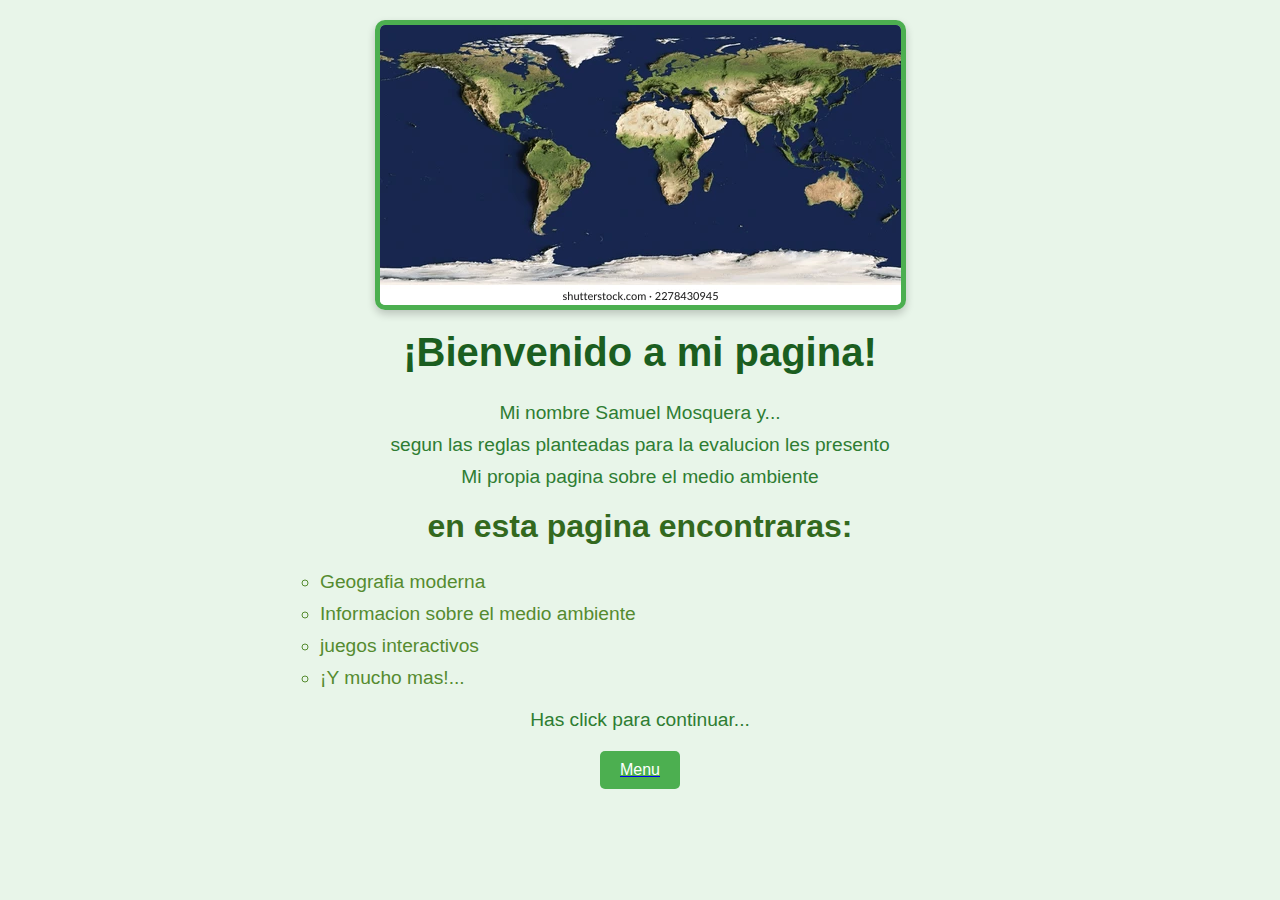
<file: index.html>
<!DOCTYPE html>
<html lang="es">
<head>
    <meta charset="UTF-8">
    <meta name="viewport" content="width=device-width, initial-scale=1.0">
    <title>pagina inicial</title>
    <link rel="stylesheet" href="estilo_inicio.css">
</head>
<body>
    <img src="mapamundi.jpg" alt="mapa de presentacion">
    <!--perdon si la foto se ve de baja calidad--> 
    <h1>¡Bienvenido a mi pagina!</h1>
    <p>Mi nombre Samuel Mosquera y...</p>
    <p>segun las reglas planteadas para la evalucion les presento</p>
    <p>Mi propia pagina sobre el medio ambiente</p>
    <h2>en esta pagina encontraras:</h2>
    <ul>
        <li>Geografia moderna</li>
        <li>Informacion sobre el medio ambiente</li>
        <li>juegos interactivos</li>
        <li>¡Y mucho mas!...</li>

    </ul>
    <p>Has click para continuar...</p>
    <a href="menu.html">
        <button style="padding: 10px 20px; font-size: 16px;">Menu</button>
    </a>
</body>
</html>
</file>
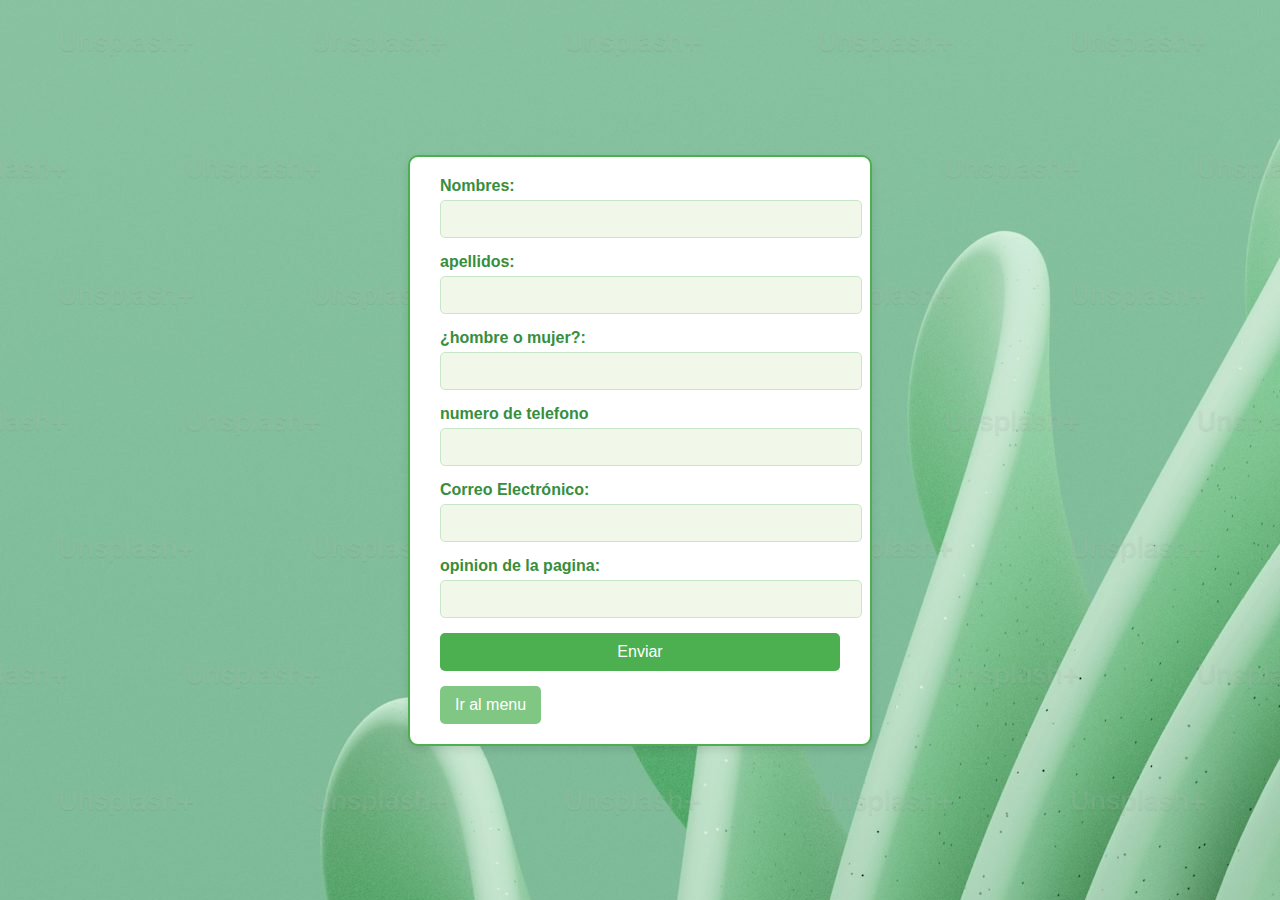
<file: contacto.html>
<!DOCTYPE html>
<html lang="es">
<head>
    <meta charset="UTF-8">
    <meta name="viewport" content="width=device-width, initial-scale=1.0">
    <title>formulario de contacto</title>   
    <link rel="stylesheet" href="estilo_contacto.css"> 
</head>
<body>
    <form action="#" method="post">
        <!-- esta es la parte que ya dio para la clase virtual-->
        
        <label for="nombres">Nombres:</label>
        <input type="text" id="nombres" name="nombres" required>

        <label for="apellidos">apellidos:</label>
        <input type="text" id="apellidos" name="apellidos" required>

        <label for="genero">¿hombre o mujer?:</label>
        <input type="text" id="genero" name="genero" required>

        <label for="telefono">numero de telefono</label>
        <input type="text" id="telefono" name="telefono" required>
        
        <label for="email">Correo Electrónico:</label>
        <input type="text" id="email" name="email" required>

        <label for="comentario">opinion de la pagina:</label>
        <input type="text" id="comentario" name="comentario" required>

        <button type="submit">Enviar</button>

        <a href="menu.html" class="btn-navegar">Ir al menu</a>
    </form>
</body>
</html>
</file>
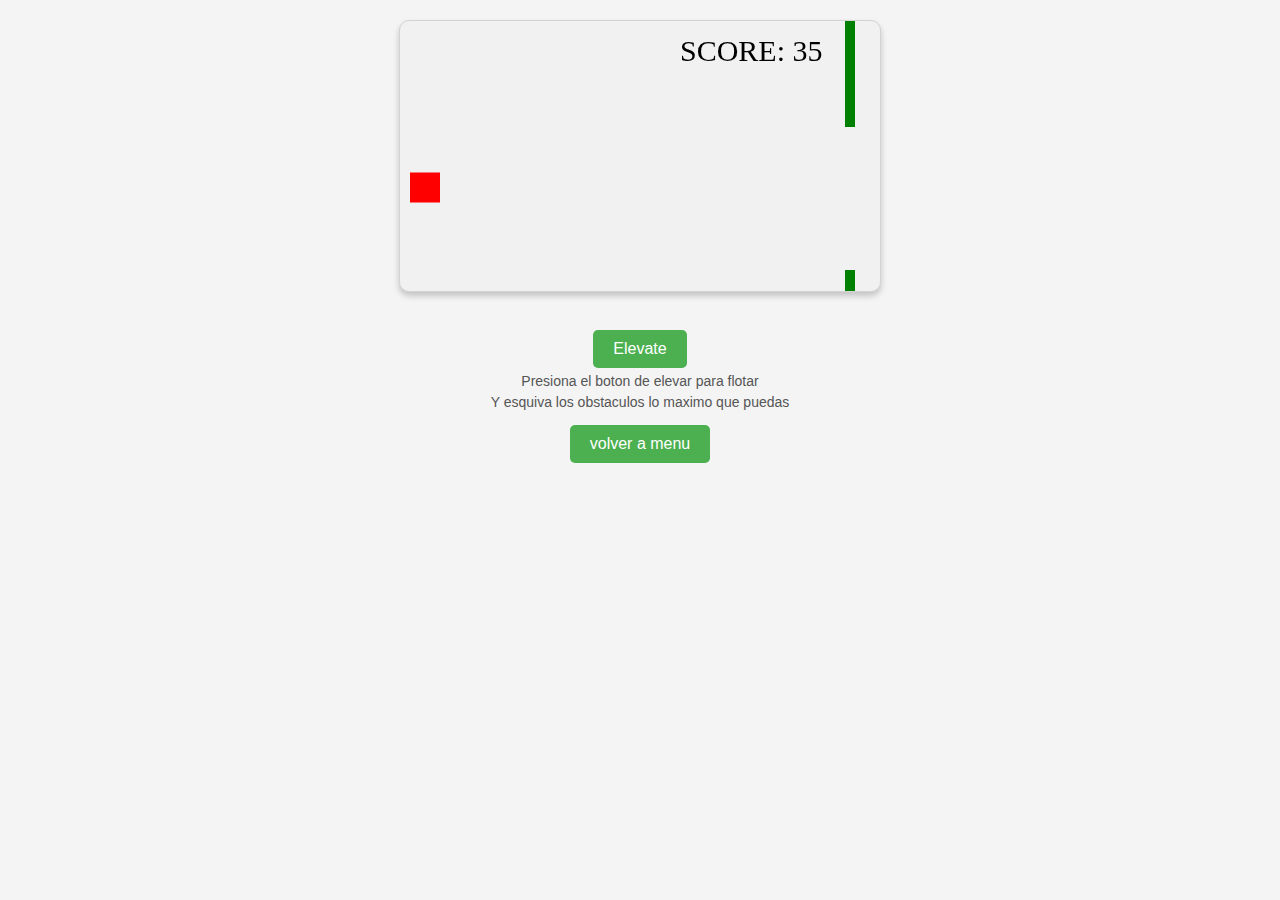
<file: juego.html>
<!DOCTYPE html>
<html>
<head>
<meta name="viewport" content="width=device-width, initial-scale=1.0"/>

<link rel="stylesheet" href="estilo_juego.css">
</head>

<body onload="startGame()">
<script>

var myGamePiece;
var myObstacles = [];
var myScore;

function startGame() {
    myGamePiece = new component(30, 30, "red", 10, 120);
    myGamePiece.gravity = 0.05;
    myScore = new component("30px", "Consolas", "black", 280, 40, "text");
    myGameArea.start();
}

var myGameArea = {
    canvas : document.createElement("canvas"),
    start : function() {
        this.canvas.width = 480;
        this.canvas.height = 270;
        this.context = this.canvas.getContext("2d");
        document.body.insertBefore(this.canvas, document.body.childNodes[0]);
        this.frameNo = 0;
        this.interval = setInterval(updateGameArea, 20);
        },
    clear : function() {
        this.context.clearRect(0, 0, this.canvas.width, this.canvas.height);
    }
}

function component(width, height, color, x, y, type) {
    this.type = type;
    this.score = 0;
    this.width = width;
    this.height = height;
    this.speedX = 0;
    this.speedY = 0;    
    this.x = x;
    this.y = y;
    this.gravity = 0;
    this.gravitySpeed = 0;
    this.update = function() {
        ctx = myGameArea.context;
        if (this.type == "text") {
            ctx.font = this.width + " " + this.height;
            ctx.fillStyle = color;
            ctx.fillText(this.text, this.x, this.y);
        } else {
            ctx.fillStyle = color;
            ctx.fillRect(this.x, this.y, this.width, this.height);
        }
    }
    this.newPos = function() {
        this.gravitySpeed += this.gravity;
        this.x += this.speedX;
        this.y += this.speedY + this.gravitySpeed;
        this.hitBottom();
    }
    this.hitBottom = function() {
        var rockbottom = myGameArea.canvas.height - this.height;
        if (this.y > rockbottom) {
            this.y = rockbottom;
            this.gravitySpeed = 0;
        }
    }
    this.crashWith = function(otherobj) {
        var myleft = this.x;
        var myright = this.x + (this.width);
        var mytop = this.y;
        var mybottom = this.y + (this.height);
        var otherleft = otherobj.x;
        var otherright = otherobj.x + (otherobj.width);
        var othertop = otherobj.y;
        var otherbottom = otherobj.y + (otherobj.height);
        var crash = true;
        if ((mybottom < othertop) || (mytop > otherbottom) || (myright < otherleft) || (myleft > otherright)) {
            crash = false;
        }
        return crash;
    }
}

function updateGameArea() {
    var x, height, gap, minHeight, maxHeight, minGap, maxGap;
    for (i = 0; i < myObstacles.length; i += 1) {
        if (myGamePiece.crashWith(myObstacles[i])) {
            return;
        } 
    }
    myGameArea.clear();
    myGameArea.frameNo += 1;
    if (myGameArea.frameNo == 1 || everyinterval(150)) {
        x = myGameArea.canvas.width;
        minHeight = 20;
        maxHeight = 200;
        height = Math.floor(Math.random()*(maxHeight-minHeight+1)+minHeight);
        minGap = 50;
        maxGap = 200;
        gap = Math.floor(Math.random()*(maxGap-minGap+1)+minGap);
        myObstacles.push(new component(10, height, "green", x, 0));
        myObstacles.push(new component(10, x - height - gap, "green", x, height + gap));
    }
    for (i = 0; i < myObstacles.length; i += 1) {
        myObstacles[i].x += -1;
        myObstacles[i].update();
    }
    myScore.text="SCORE: " + myGameArea.frameNo;
    myScore.update();
    myGamePiece.newPos();
    myGamePiece.update();
}

function everyinterval(n) {
    if ((myGameArea.frameNo / n) % 1 == 0) {return true;}
    return false;
}

function accelerate(n) {
    myGamePiece.gravity = n;
}
</script>
<br>

<button onmousedown="accelerate(-0.2)" onmouseup="accelerate(0.05)">Elevate</button>
<p>Presiona el boton de elevar para flotar</p>
<p>Y esquiva los obstaculos lo maximo que puedas</p>
<div class="buttons">
    <a href="menu.html" class="button">volver a menu</a>
</div>
</body>
</html>
</file>
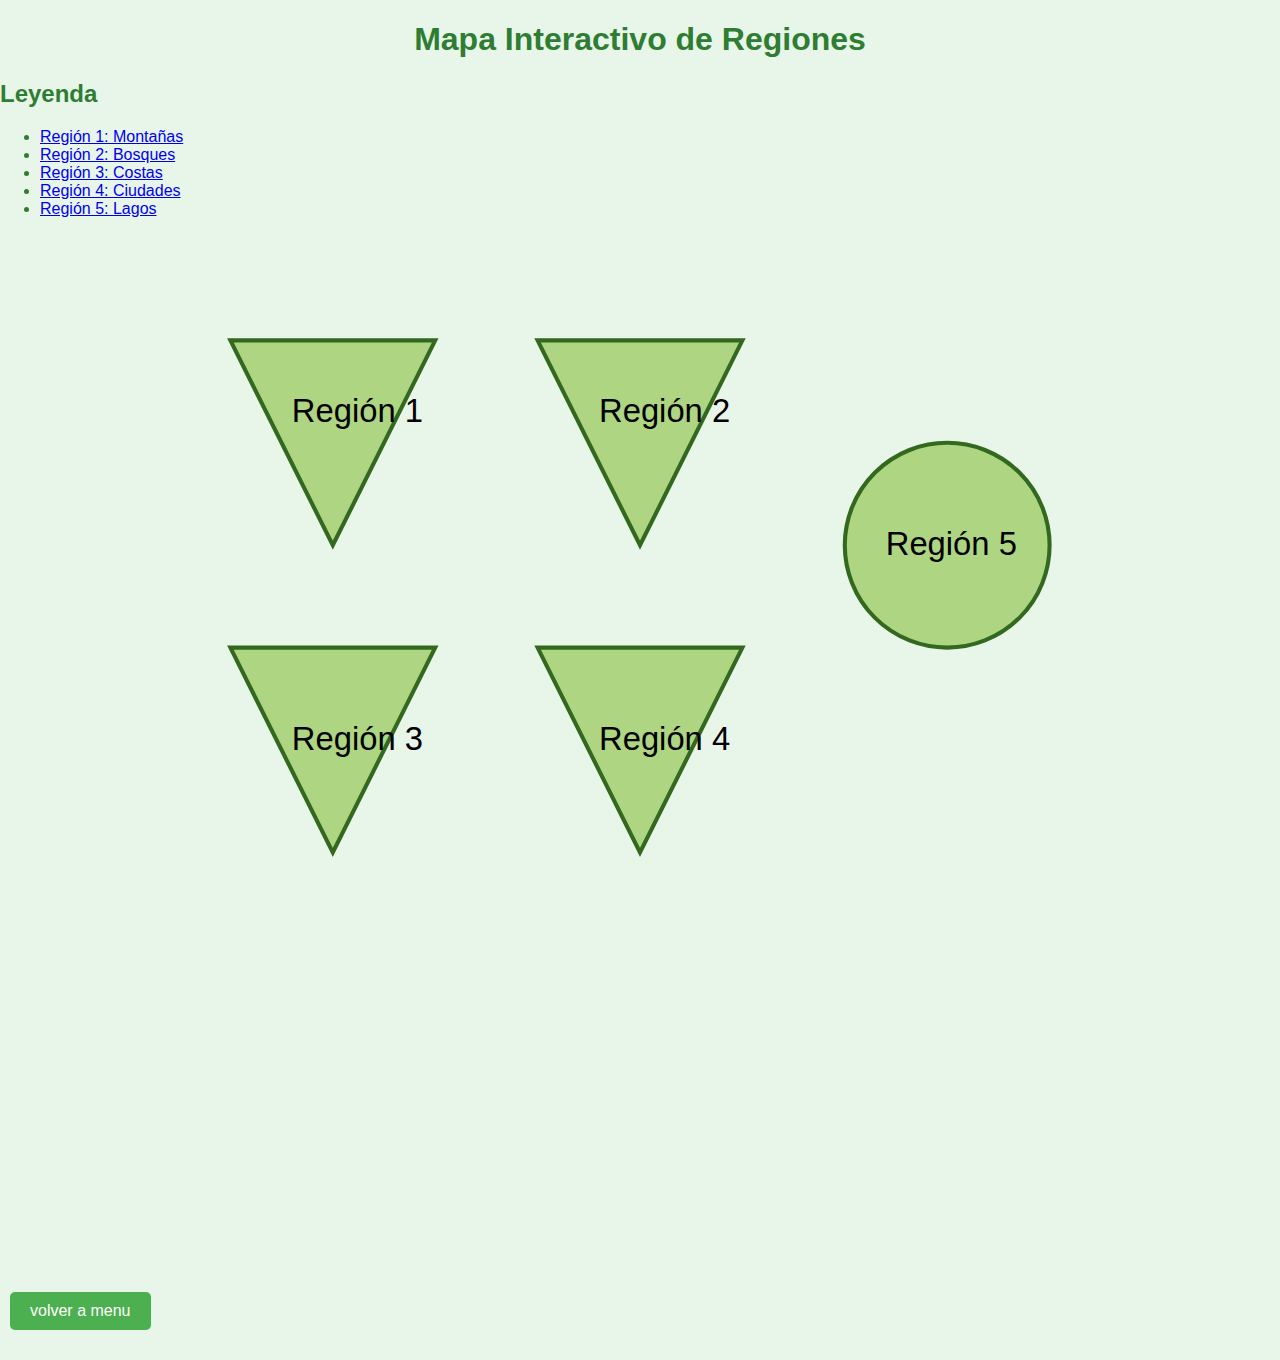
<file: mapa.html>
<!DOCTYPE html>
<html lang="es">
<head>
    <meta charset="UTF-8">
    <meta name="viewport" content="width=device-width, initial-scale=1.0">
    <title>Mapa Interactivo</title>
    <link rel="stylesheet" href="estilo_mapa.css">
</head>
<body>
    <h1 style="text-align: center;">Mapa Interactivo de Regiones</h1>

    <!-- Cuadro de información -->
    <div id="info-box">
        <p id="info-text">Pasa el mouse sobre una región para ver detalles.</p>
    </div>

    <!-- Leyenda con links -->
    <div id="leyenda">
        <h2>Leyenda</h2>
        <ul>
            <li><a href="https://es.wikipedia.org/wiki/Monta%C3%B1a" target="_blank"><span class="color region1"></span> Región 1: Montañas</a></li>
            <li><a href="https://es.wikipedia.org/wiki/Bosque" target="_blank"><span class="color region2"></span> Región 2: Bosques</a></li>
            <li><a href="https://es.wikipedia.org/wiki/Costa" target="_blank"><span class="color region3"></span> Región 3: Costas</a></li>
            <li><a href="https://es.wikipedia.org/wiki/Ciudad" target="_blank"><span class="color region4"></span> Región 4: Ciudades</a></li>
            <li><a href="https://es.wikipedia.org/wiki/Lago" target="_blank"><span class="color region5"></span> Región 5: Lagos</a></li>
        </ul>
    </div>

    <!-- Mapa SVG -->
    <svg viewBox="0 0 500 500" xmlns="http://www.w3.org/2000/svg">
        <!-- Región 1 -->
        <path class="region region1" d="M50,50 L150,50 L100,150 Z" data-info="Región 1: Una zona montañosa con hermosos paisajes"></path>
        <text x="80" y="90">Región 1</text>

        <!-- Región 2 -->
        <path class="region region2" d="M200,50 L300,50 L250,150 Z" data-info="Región 2: Rica en flora y fauna"></path>
        <text x="230" y="90">Región 2</text>

        <!-- Región 3 -->
        <path class="region region3" d="M50,200 L150,200 L100,300 Z" data-info="Región 3: Un lugar con playas paradisíacas"></path>
        <text x="80" y="250">Región 3</text>

        <!-- Región 4 -->
        <path class="region region4" d="M200,200 L300,200 L250,300 Z" data-info="Región 4: Conocida por su diversidad cultural"></path>
        <text x="230" y="250">Región 4</text>

        <!-- Región 5 -->
        <circle class="region region5" cx="400" cy="150" r="50" data-info="Región 5: Destacada por sus lagos y ríos"></circle>
        <text x="370" y="155">Región 5</text>
    </svg>

    <!-- Botones para navegar -->
    <div class="buttons">
        <a href="menu.html" class="button">volver a menu</a>
    </div>
</body>
</html>
</file>
<file: estilo_inicio.css>
/* Estilos generales */
body {
    font-family: Arial, sans-serif;
    margin: 0;
    padding: 0;
    background-color: #e8f5e9; /* Fondo verde claro */
    color: #2e7d32; /* Texto verde oscuro */
    animation: fadeIn 2s ease-in; /* Animación de introducción */
}

/* Encabezado principal */
h1 {
    text-align: center;
    font-size: 2.5em;
    color: #1b5e20; /* Verde más oscuro */
    margin-top: 20px;
}

/* Subencabezado */
h2 {
    text-align: center;
    font-size: 2em;
    color: #33691e; /* Tonalidad verde media */
    margin-top: 20px;
}

/* Párrafos */
p {
    text-align: center;
    font-size: 1.2em;
    margin: 10px 20px;
}

/* Lista de elementos */
ul {
    list-style-type: circle;
    margin: 20px auto;
    padding: 0;
    width: 50%;
    font-size: 1.2em;
}

ul li {
    margin: 10px 0;
    color: #558b2f; /* Verde hoja */
}

/* Imagen */
img {
    display: block;
    margin: 20px auto;
    max-width: 80%; /* Imagen adaptativa */
    border: 5px solid #4caf50; /* Marco verde inspirado en los colores del diseño */
    border-radius: 10px; /* Bordes redondeados */
    box-shadow: 0 4px 8px rgba(0, 0, 0, 0.2); /* Sombra para realce */
}

/* Botón */
a button {
    background-color: #4caf50; /* Verde vivo */
    color: white;
    border: none;
    border-radius: 5px;
    padding: 10px 20px;
    font-size: 1.2em;
    cursor: pointer;
    transition: background-color 0.3s ease;
    display: block;
    margin: 20px auto;
}

a button:hover {
    background-color: #388e3c; /* Verde oscuro al pasar el mouse */
}

/* Animación de introducción */
@keyframes fadeIn {
    from {
        opacity: 0;
    }
    to {
        opacity: 1;
    }
}

/*estas las consegi por alli y las modifique poquito por miedo*/

/* Respuesta responsiva */
@media (max-width: 768px) {
    h1, h2 {
        font-size: 1.8em;
    }
    ul {
        width: 80%;
    }
    p {
        font-size: 1em;
    }
}
/*perdon*/
</file>
<file: estilo_contacto.css>
/* Estilo general del cuerpo */
body {
    font-family: Arial, sans-serif;
    margin: 0;
    padding: 0;
    background-image: url(verde_claro.jpg);
    color: #2e7d32; /* Verde oscuro */
    display: flex;
    justify-content: center;
    align-items: center;
    min-height: 100vh;
}

/* Estilo del formulario */
form {
    background-color: #ffffff; /* Blanco */
    border: 2px solid #4caf50; /* Borde verde */
    border-radius: 10px;
    box-shadow: 0 4px 8px rgba(0, 0, 0, 0.1); /* Sombra para el formulario */
    padding: 20px 30px;
    width: 80%;
    max-width: 400px;
}

/* Etiquetas de los campos */
form label {
    display: block;
    margin-bottom: 5px;
    color: #388e3c; /* Verde medio */
    font-weight: bold;
}

/* Campos de entrada */
form input {
    width: 100%;
    padding: 10px;
    margin-bottom: 15px;
    border: 1px solid #c8e6c9; /* Verde claro */
    border-radius: 5px;
    background-color: #f1f8e9; /* Verde muy claro */
    color: #2e7d32; /* Texto en verde oscuro */
    font-size: 14px;
}

/* Efecto al enfocar los campos */
form input:focus {
    outline: none;
    border: 1px solid #4caf50; /* Resalta el borde en verde */
    background-color: #e8f5e9;
}

/* Botón enviar */
form button {
    background-color: #4caf50; /* Verde vivo */
    color: white;
    border: none;
    border-radius: 5px;
    padding: 10px 15px;
    font-size: 16px;
    cursor: pointer;
    transition: background-color 0.3s ease;
    width: 100%;
}

form button:hover {
    background-color: #388e3c; /* Verde más oscuro */
}

/* Enlace a otra página */
form .btn-navegar {
    display: inline-block;
    text-align: center;
    margin-top: 15px;
    padding: 10px 15px;
    background-color: #81c784; /* Verde claro */
    color: #ffffff;
    text-decoration: none;
    border-radius: 5px;
    transition: background-color 0.3s ease;
}

form .btn-navegar:hover {
    background-color: #4caf50; /* Verde más vivo */
}
</file>
<file: estilo_juego.css>
/* Estilo del cuerpo */
body {
    font-family: Arial, sans-serif;
    margin: 0;
    padding: 0;
    background-color: #f4f4f4; /* Fondo gris claro */
    color: #333; /* Texto gris oscuro */
    text-align: center;
}
/*estilo del canvas*/
canvas {
    display: block;
    margin: 20px auto;
    border: 3px solid #4caf50; /* Borde verde */
    border-radius: 10px;
    box-shadow: 0px 4px 6px rgba(0, 0, 0, 0.2); /* Sombra */
    border:1px solid #d3d3d3;
    background-color: #f1f1f1;
}
/* Botón de control */
button {
    background-color: #4caf50; /* Verde vivo */
    color: white;
    border: none;
    border-radius: 5px;
    padding: 10px 20px;
    cursor: pointer;
    font-size: 16px;
    transition: background-color 0.3s ease;
}

button:hover {
    background-color: #388e3c; /* Verde oscuro al pasar el mouse */
}

button:active {
    background-color: #2e7d32; /* Verde más intenso al presionar */
    box-shadow: inset 0px 4px 6px rgba(0, 0, 0, 0.2); /* Sombra interna */
}

/* Texto descriptivo */
p {
    font-size: 14px;
    color: #555; /* Texto gris suave */
    margin: 5px 0;
}

/* Enlace de navegación */
.buttons .button {
    background-color: #4caf50; /* Verde vivo */
    color: white;
    padding: 10px 20px;
    border-radius: 5px;
    text-decoration: none;
    font-size: 16px;
    margin: 10px auto;
    display: inline-block;
    transition: background-color 0.3s ease;
}

.buttons .button:hover {
    background-color: #388e3c; /* Verde más oscuro */
}
</file>
<file: estilo_mapa.css>
/* Estilo general */
body {
    font-family: Arial, sans-serif;
    background-color: #e8f5e9; /* Verde claro */
    color: #2e7d32; /* Texto en verde oscuro */
    margin: 0;
    padding: 0;
    text-align: left;
}

/* Cuadro de información */
#info-box {
    position: absolute;
    top: 20px;
    left: 50%;
    transform: translateX(-50%);
    background-color: #ffffff;
    padding: 10px 20px;
    border: 2px solid #4caf50;
    border-radius: 5px;
    box-shadow: 0 4px 8px rgba(0, 0, 0, 0.1);
    font-size: 14px;
    color: #2e7d32;
    display: none; /* Oculto por defecto */
}

/* Mostrar el cuadro de información al interactuar */
.region:hover ~ #info-box,
.region:focus ~ #info-box {
    display: block; /* Muestra el cuadro al interactuar */
}

/* Cambiar el contenido del cuadro de información */
.region:hover ~ #info-box #info-text::before,
.region:focus ~ #info-box #info-text::before {
    content: attr(data-info); /* Inserta el texto desde el atributo data-info */
    display: block;
}

/* Mapa SVG */
svg {
    display: block;
    margin: 20px auto;
    max-width: 80%;
    height: auto;
}

/* Estilo de las regiones */
.region {
    fill: #aed581; /* Color inicial */
    stroke: #33691e;
    stroke-width: 2;
    cursor: pointer;
    transition: fill 0.3s ease;
}

.region:hover {
    fill: #7cb342; /* Cambia de color al pasar el mouse */
}

.region:focus {
    fill: #558b2f; /* Cambia al enfocar con el teclado */
    outline: none;
}

/* Botones de navegación */
.buttons {
    margin: 30px 0;
}

.button {
    background-color: #4caf50;
    color: white;
    padding: 10px 20px;
    border-radius: 5px;
    text-decoration: none;
    font-size: 16px;
    margin: 0 10px;
    display: inline-block;
    transition: background-color 0.3s ease;
}

.button:hover {
    background-color: #388e3c; /* Verde más oscuro */
}
</file>
